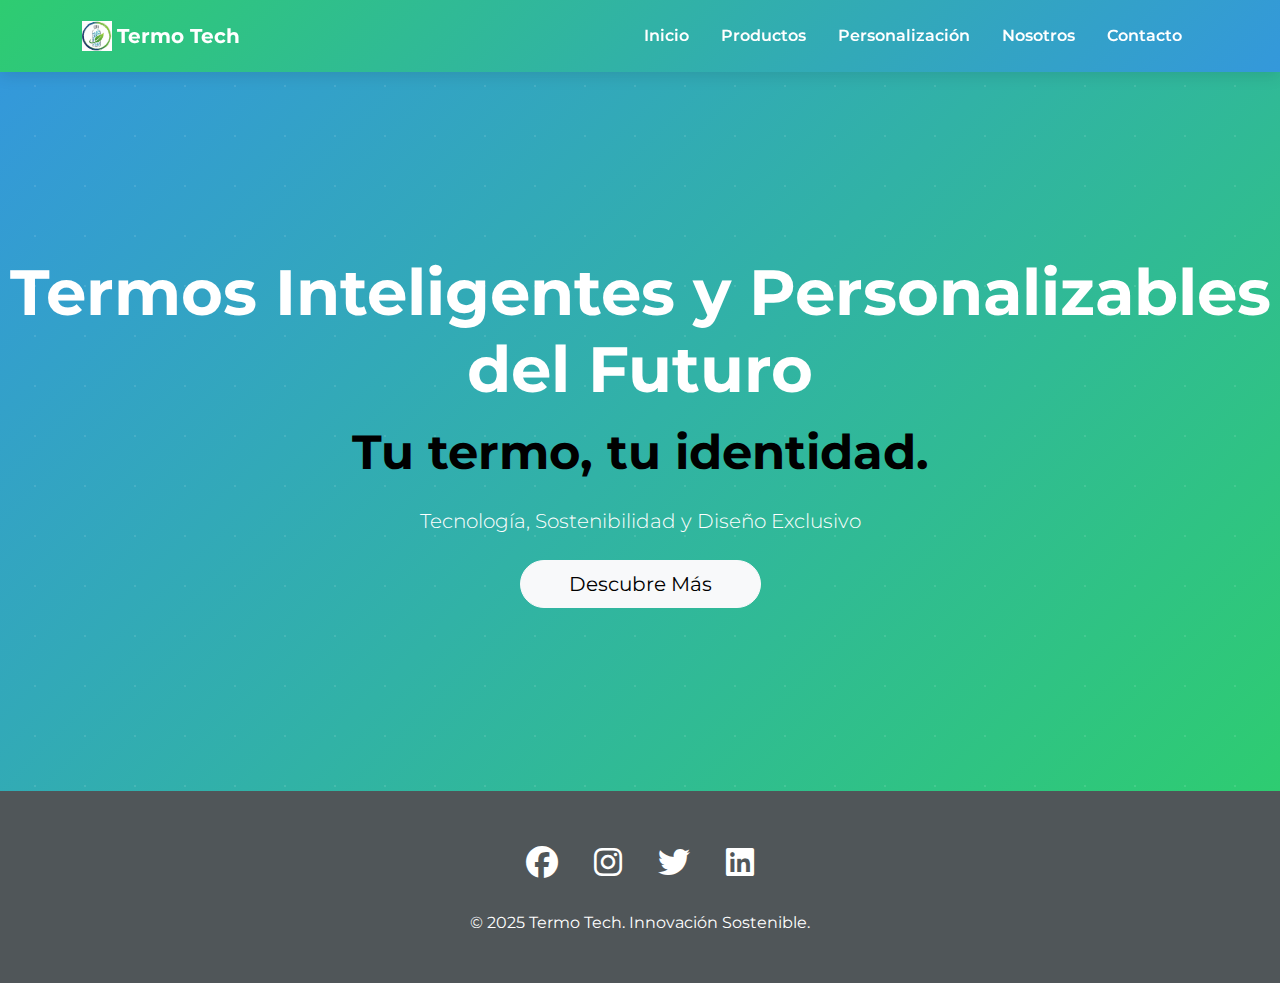
<file: index.html>
<!DOCTYPE html>
<html lang="es">
<head>
    <meta charset="UTF-8">
    <meta name="viewport" content="width=device-width, initial-scale=1.0">
    <title>Smart Thermos - Inicio</title>
    <link href="https://cdn.jsdelivr.net/npm/bootstrap@5.3.0/dist/css/bootstrap.min.css" rel="stylesheet">
    <link rel="stylesheet" href="https://cdnjs.cloudflare.com/ajax/libs/font-awesome/6.4.0/css/all.min.css">
    <link href="https://fonts.googleapis.com/css2?family=Montserrat:wght@400;700&display=swap" rel="stylesheet">
    <link rel="stylesheet" href="styles.css">
</head>
<body>
    <nav class="navbar navbar-expand-lg navbar-dark sticky-top">
        <div class="container">
            <a class="navbar-brand" href="index.html">
                <img src="logo2.png" alt="Logo Termo Tech" class="navbar-logo"> 
                Termo Tech
            </a>
            <button class="navbar-toggler" type="button" data-bs-toggle="collapse" data-bs-target="#navbarNav">
                <span class="navbar-toggler-icon"></span>
            </button>
            <div class="collapse navbar-collapse" id="navbarNav">
                <ul class="navbar-nav ms-auto">
                    <li class="nav-item"><a class="nav-link" href="index.html">Inicio</a></li>
                    <li class="nav-item"><a class="nav-link" href="productos.html">Productos</a></li>
                    <li class="nav-item"><a class="nav-link" href="personalizacion.html">Personalización</a></li>
                    <li class="nav-item"><a class="nav-link" href="nosotros.html">Nosotros</a></li>
                    <li class="nav-item"><a class="nav-link" href="contacto.html">Contacto</a></li>
                </ul>
            </div>
        </div>
    </nav>

    <section class="hero-section">
        <div class="hero-content">
            <h1 class="display-3 fw-bold mb-3">Termos Inteligentes y Personalizables del Futuro</h1>
            <h2 class="display-5 fw-bold mb-4">
                <span class="highlight-text">Tu termo, tu identidad.</span>
            </h2>
            <p class="lead mb-4">Tecnología, Sostenibilidad y Diseño Exclusivo</p>
            <a href="productos.html" class="btn btn-light btn-lg rounded-pill px-5">Descubre Más</a>
        </div>
    </section>

    <footer>
        <div class="container">
            <div class="social-icons mb-4">
                <a href="#"><i class="fab fa-facebook"></i></a>
                <a href="#"><i class="fab fa-instagram"></i></a>
                <a href="#"><i class="fab fa-twitter"></i></a>
                <a href="#"><i class="fab fa-linkedin"></i></a>
            </div>
            <p class="mb-0">&copy; 2025 Termo Tech. Innovación Sostenible.</p>
        </div>
    </footer>

    <script src="https://cdn.jsdelivr.net/npm/bootstrap@5.3.0/dist/js/bootstrap.bundle.min.js"></script>
    <script src="main.js"></script>
</body>
</html>
</file>
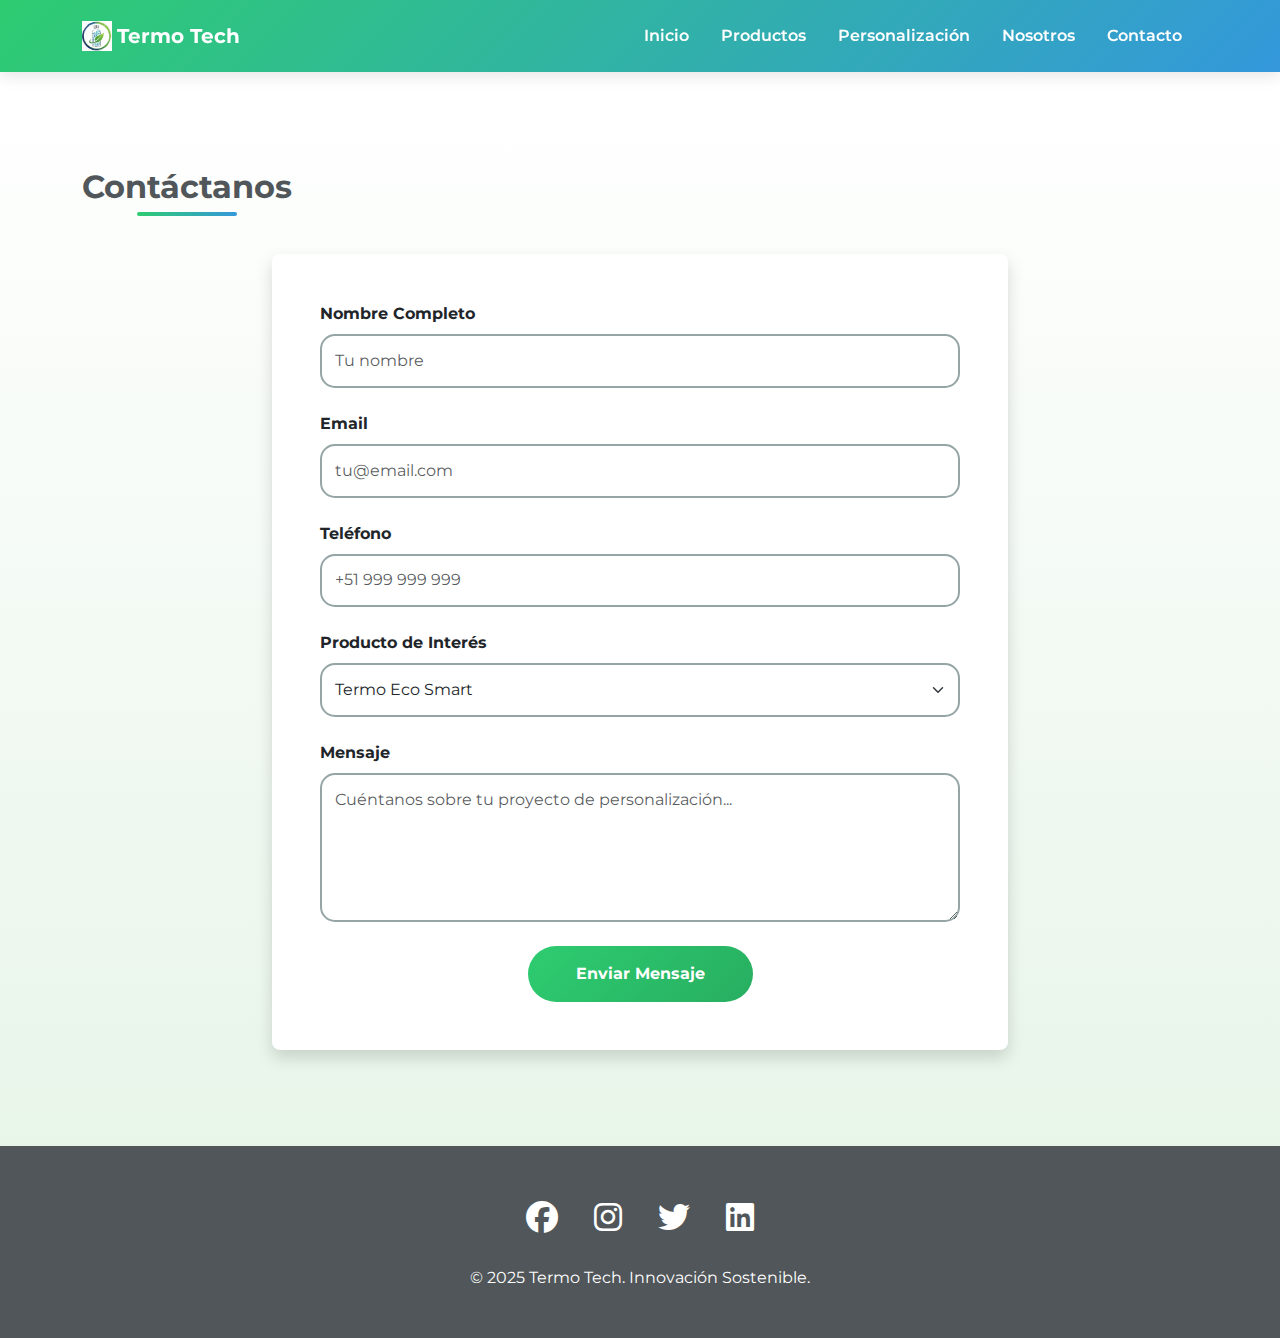
<file: contacto.html>
<!DOCTYPE html>
<html lang="es">
<head>
    <meta charset="UTF-8">
    <meta name="viewport" content="width=device-width, initial-scale=1.0">
    <title>Smart Thermos - Contacto</title>
    <link href="https://cdn.jsdelivr.net/npm/bootstrap@5.3.0/dist/css/bootstrap.min.css" rel="stylesheet">
    <link rel="stylesheet" href="https://cdnjs.cloudflare.com/ajax/libs/font-awesome/6.4.0/css/all.min.css">
    <link href="https://fonts.googleapis.com/css2?family=Montserrat:wght@400;700&display=swap" rel="stylesheet">
    <link rel="stylesheet" href="styles.css">
</head>
<body>
   <nav class="navbar navbar-expand-lg navbar-dark sticky-top">
        <div class="container">
            <a class="navbar-brand" href="index.html">
                <img src="logo2.png" alt="Logo Termo Tech" class="navbar-logo"> 
                Termo Tech
            </a>
            <button class="navbar-toggler" type="button" data-bs-toggle="collapse" data-bs-target="#navbarNav">
                <span class="navbar-toggler-icon"></span>
            </button>
            <div class="collapse navbar-collapse" id="navbarNav">
                <ul class="navbar-nav ms-auto">
                    <li class="nav-item"><a class="nav-link" href="index.html">Inicio</a></li>
                    <li class="nav-item"><a class="nav-link" href="productos.html">Productos</a></li>
                    <li class="nav-item"><a class="nav-link" href="personalizacion.html">Personalización</a></li>
                    <li class="nav-item"><a class="nav-link" href="nosotros.html">Nosotros</a></li>
                    <li class="nav-item"><a class="nav-link" href="contacto.html">Contacto</a></li>
                </ul>
            </div>
        </div>
    </nav>

    <section id="formulario" class="fade-in">
        <div class="container">
            <h2 class="text-center section-title">Contáctanos</h2>
            <div class="row justify-content-center">
                <div class="col-md-8">
                    <form id="contactForm" class="bg-white p-5 rounded-3 shadow">
                        <div class="mb-4">
                            <label class="form-label fw-bold">Nombre Completo</label>
                            <input type="text" class="form-control" placeholder="Tu nombre" required>
                        </div>
                        <div class="mb-4">
                            <label class="form-label fw-bold">Email</label>
                            <input type="email" class="form-control" placeholder="tu@email.com" required>
                        </div>
                        <div class="mb-4">
                            <label class="form-label fw-bold">Teléfono</label>
                            <input type="tel" class="form-control" placeholder="+51 999 999 999">
                        </div>
                        <div class="mb-4">
                            <label class="form-label fw-bold">Producto de Interés</label>
                            <select class="form-select">
                                <option>Termo Eco Smart</option>
                                <option>Termo Tech Pro</option>
                                <option>Termo Custom Elite</option>
                            </select>
                        </div>
                        <div class="mb-4">
                            <label class="form-label fw-bold">Mensaje</label>
                            <textarea class="form-control" rows="5" placeholder="Cuéntanos sobre tu proyecto de personalización..."></textarea>
                        </div>
                        <div class="text-center">
                            <button type="submit" class="btn-submit">
                                <span style="position: relative; z-index: 2;">Enviar Mensaje</span>
                            </button>
                        </div>
                    </form>
                </div>
            </div>
        </div>
    </section>

    <footer>
        <div class="container">
            <div class="social-icons mb-4">
                <a href="#"><i class="fab fa-facebook"></i></a>
                <a href="#"><i class="fab fa-instagram"></i></a>
                <a href="#"><i class="fab fa-twitter"></i></a>
                <a href="#"><i class="fab fa-linkedin"></i></a>
            </div>
            <p class="mb-0">&copy; 2025 Termo Tech. Innovación Sostenible.</p>
        </div>
    </footer>

    <script src="https://cdn.jsdelivr.net/npm/bootstrap@5.3.0/dist/js/bootstrap.bundle.min.js"></script>
    <script src="main.js"></script>
</body>
</html>
</file>
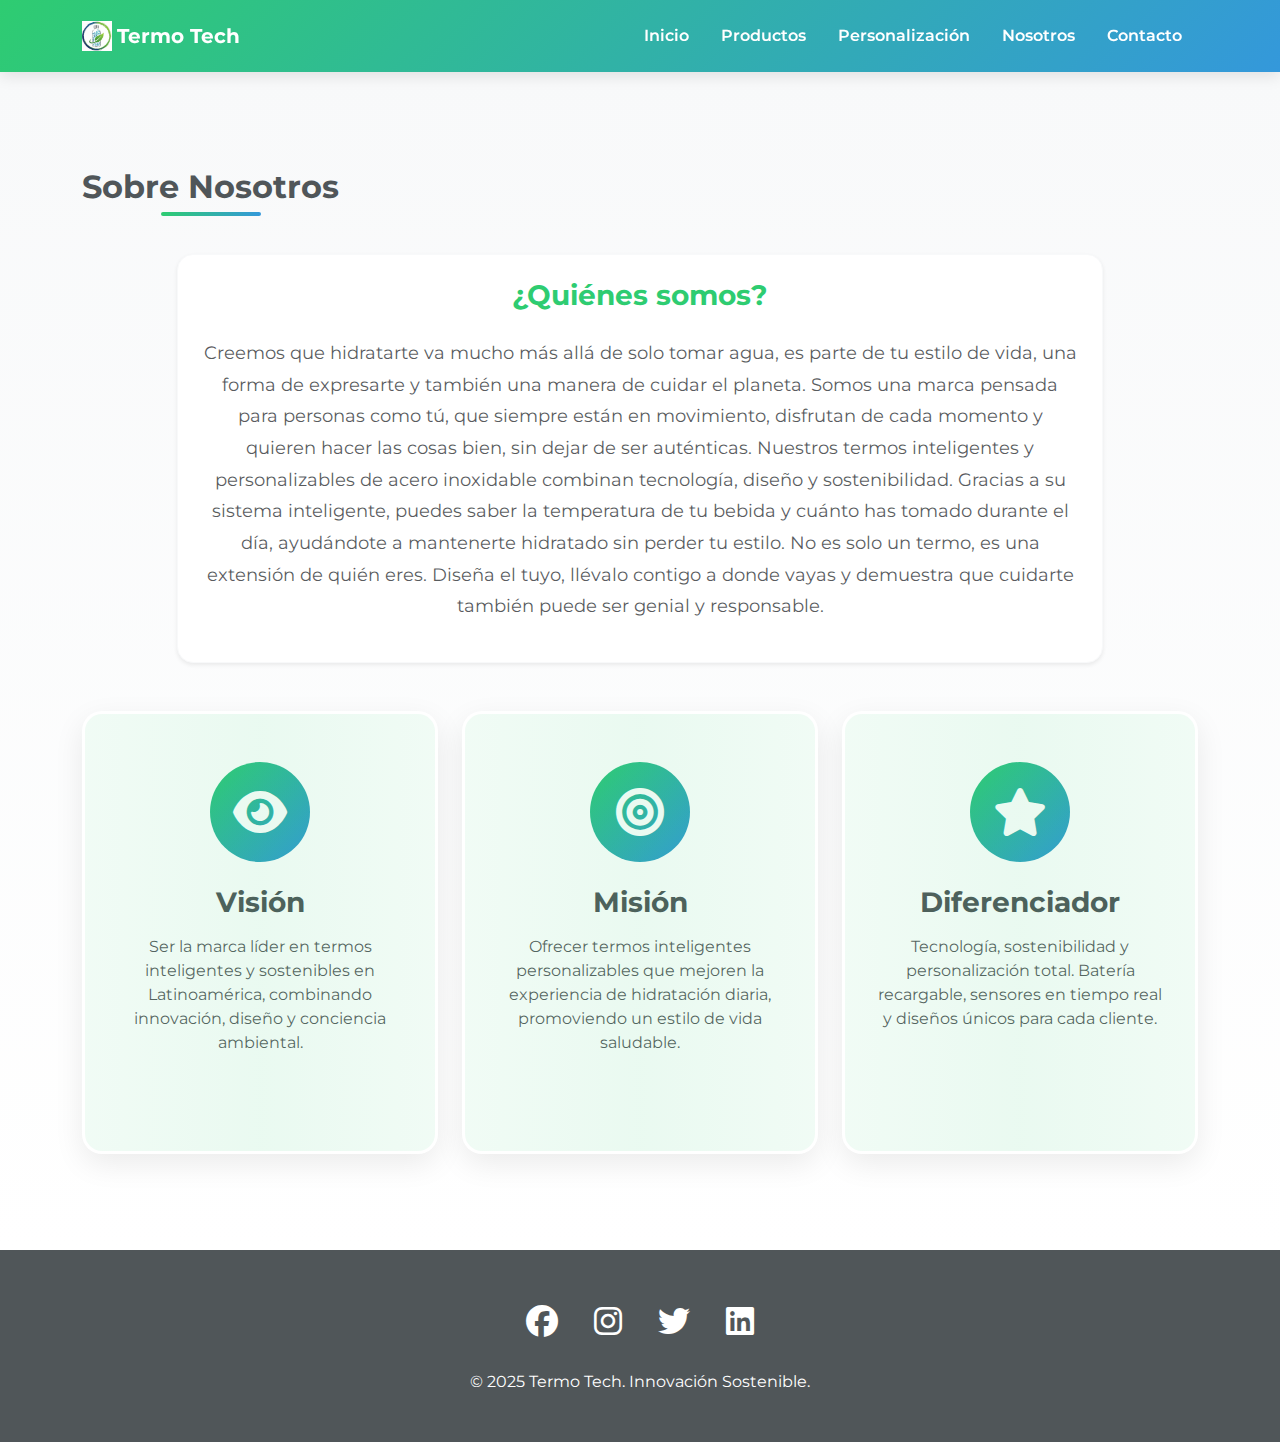
<file: nosotros.html>
<!DOCTYPE html>
<html lang="es">
<head>
    <meta charset="UTF-8">
    <meta name="viewport" content="width=device-width, initial-scale=1.0">
    <title>Smart Thermos - Nosotros</title>
    <link href="https://cdn.jsdelivr.net/npm/bootstrap@5.3.0/dist/css/bootstrap.min.css" rel="stylesheet">
    <link rel="stylesheet" href="https://cdnjs.cloudflare.com/ajax/libs/font-awesome/6.4.0/css/all.min.css">
    <link href="https://fonts.googleapis.com/css2?family=Montserrat:wght@400;700&display=swap" rel="stylesheet">
    <link rel="stylesheet" href="styles.css">
</head>
<body>
   <nav class="navbar navbar-expand-lg navbar-dark sticky-top">
        <div class="container">
            <a class="navbar-brand" href="index.html">
                <img src="logo2.png" alt="Logo Termo Tech" class="navbar-logo"> 
                Termo Tech
            </a>
            <button class="navbar-toggler" type="button" data-bs-toggle="collapse" data-bs-target="#navbarNav">
                <span class="navbar-toggler-icon"></span>
            </button>
            <div class="collapse navbar-collapse" id="navbarNav">
                <ul class="navbar-nav ms-auto">
                    <li class="nav-item"><a class="nav-link" href="index.html">Inicio</a></li>
                    <li class="nav-item"><a class="nav-link" href="productos.html">Productos</a></li>
                    <li class="nav-item"><a class="nav-link" href="personalizacion.html">Personalización</a></li>
                    <li class="nav-item"><a class="nav-link" href="nosotros.html">Nosotros</a></li>
                    <li class="nav-item"><a class="nav-link" href="contacto.html">Contacto</a></li>
                </ul>
            </div>
        </div>
    </nav>

    <section id="nosotros" class="fade-in">
        <div class="container">
            <h2 class="text-center section-title">Sobre Nosotros</h2>

            <div class="row justify-content-center mb-5">
                <div class="col-lg-10">
                    <div class="text-center p-4 bg-white rounded-4 shadow-sm border border-light">
                        <h3 class="fw-bold mb-4" style="color: var(--verde-principal)">¿Quiénes somos?</h3>
                        <p class="text-muted" style="font-size: 1.1rem; line-height: 1.8;">
                            Creemos que hidratarte va mucho más allá de solo tomar agua, es parte de tu estilo de vida, una forma de expresarte y también una manera de cuidar el planeta. Somos una marca pensada para personas como tú, que siempre están en movimiento, disfrutan de cada momento y quieren hacer las cosas bien, sin dejar de ser auténticas. Nuestros termos inteligentes y personalizables de acero inoxidable combinan tecnología, diseño y sostenibilidad. Gracias a su sistema inteligente, puedes saber la temperatura de tu bebida y cuánto has tomado durante el día, ayudándote a mantenerte hidratado sin perder tu estilo. No es solo un termo, es una extensión de quién eres. Diseña el tuyo, llévalo contigo a donde vayas y demuestra que cuidarte también puede ser genial y responsable.
                        </p>
                    </div>
                </div>
            </div>
            <div class="row">
                <div class="col-md-4">
                    <div class="feature-box text-center h-100"> <div class="feature-icon">
                            <i class="fas fa-eye"></i>
                        </div>
                        <h3 class="fw-bold mb-3" style="color: var(--gris-tech)">Visión</h3>
                        <p class="text-muted">Ser la marca líder en termos inteligentes y sostenibles en Latinoamérica, combinando innovación, diseño y conciencia ambiental.</p>
                    </div>
                </div>
                <div class="col-md-4">
                    <div class="feature-box text-center h-100">
                        <div class="feature-icon">
                            <i class="fas fa-bullseye"></i>
                        </div>
                        <h3 class="fw-bold mb-3" style="color: var(--gris-tech)">Misión</h3>
                        <p class="text-muted">Ofrecer termos inteligentes personalizables que mejoren la experiencia de hidratación diaria, promoviendo un estilo de vida saludable.</p>
                    </div>
                </div>
                <div class="col-md-4">
                    <div class="feature-box text-center h-100">
                        <div class="feature-icon">
                            <i class="fas fa-star"></i>
                        </div>
                        <h3 class="fw-bold mb-3" style="color: var(--gris-tech)">Diferenciador</h3>
                        <p class="text-muted">Tecnología, sostenibilidad y personalización total. Batería recargable, sensores en tiempo real y diseños únicos para cada cliente.</p>
                    </div>
                </div>
            </div>
        </div>
    </section>

    <footer>
        <div class="container">
            <div class="social-icons mb-4">
                <a href="#"><i class="fab fa-facebook"></i></a>
                <a href="#"><i class="fab fa-instagram"></i></a>
                <a href="#"><i class="fab fa-twitter"></i></a>
                <a href="#"><i class="fab fa-linkedin"></i></a>
            </div>
            <p class="mb-0">&copy; 2025 Termo Tech. Innovación Sostenible.</p>
        </div>
    </footer>

    <script src="https://cdn.jsdelivr.net/npm/bootstrap@5.3.0/dist/js/bootstrap.bundle.min.js"></script>
    <script src="main.js"></script>
</body>
</html>
</file>
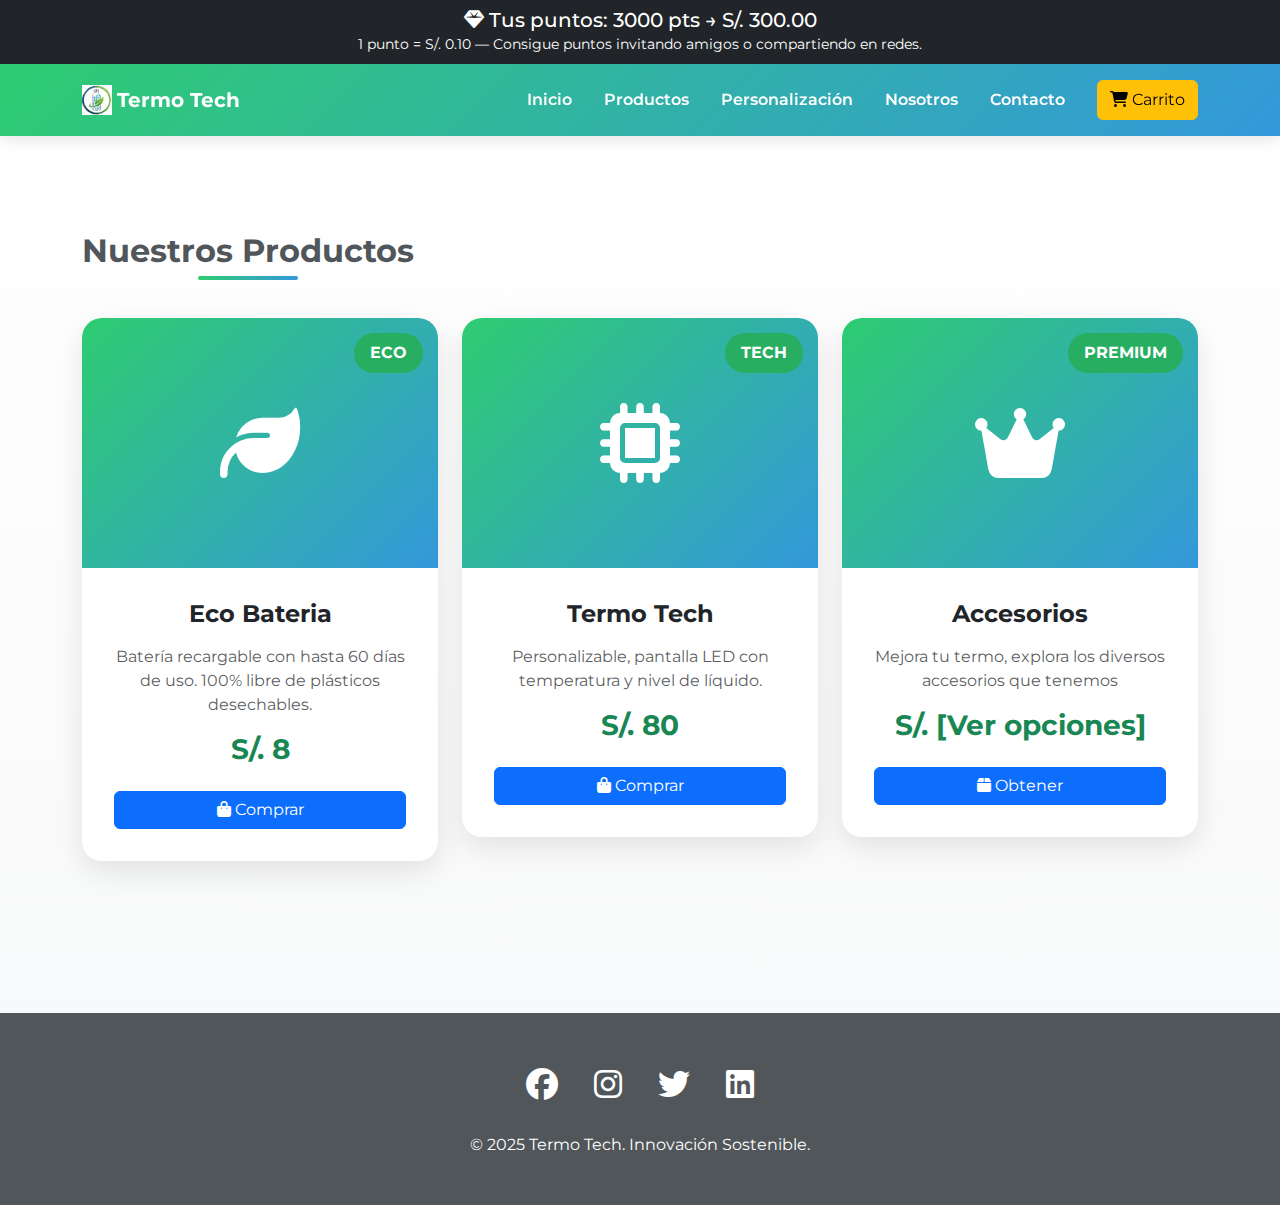
<file: productos.html>
<!DOCTYPE html>
<html lang="es">

<head>
    <meta charset="UTF-8">
    <meta name="viewport" content="width=device-width, initial-scale=1.0">
    <title>Smart Thermos - Productos</title>
    <link href="https://cdn.jsdelivr.net/npm/bootstrap@5.3.0/dist/css/bootstrap.min.css" rel="stylesheet">
    <link rel="stylesheet" href="https://cdnjs.cloudflare.com/ajax/libs/font-awesome/6.4.0/css/all.min.css">
    <link href="https://fonts.googleapis.com/css2?family=Montserrat:wght@400;700&display=swap" rel="stylesheet">
    <link rel="stylesheet" href="styles.css">
</head>

<body>

    <!-- PUNTOS DEL USUARIO -->
    <div class="bg-dark text-white text-center py-2">
        <h5 class="mb-0">
            <i class="fas fa-gem"></i> Tus puntos:
            <span id="puntosUsuario">200</span> pts →
            <span id="equivalenciaSoles">S/. 20</span>
        </h5>
        <small>1 punto = S/. 0.10 — Consigue puntos invitando amigos o compartiendo en redes.</small>
    </div>

    <nav class="navbar navbar-expand-lg navbar-dark sticky-top">
        <div class="container">
            <a class="navbar-brand" href="index.html">
                <img src="logo2.png" alt="Logo Termo Tech" class="navbar-logo">
                Termo Tech
            </a>
            <button class="navbar-toggler" type="button" data-bs-toggle="collapse" data-bs-target="#navbarNav">
                <span class="navbar-toggler-icon"></span>
            </button>
            <div class="collapse navbar-collapse" id="navbarNav">
                <ul class="navbar-nav ms-auto">
                    <li class="nav-item"><a class="nav-link" href="index.html">Inicio</a></li>
                    <li class="nav-item"><a class="nav-link" href="productos.html">Productos</a></li>
                    <li class="nav-item"><a class="nav-link" href="personalizacion.html">Personalización</a></li>
                    <li class="nav-item"><a class="nav-link" href="nosotros.html">Nosotros</a></li>
                    <li class="nav-item"><a class="nav-link" href="contacto.html">Contacto</a></li>

                    <button class="btn btn-warning ms-3" data-bs-toggle="modal" data-bs-target="#carritoModal">
                        <i class="fas fa-shopping-cart"></i> Carrito
                    </button>
                </ul>
            </div>
        </div>
    </nav>


    <section id="productos" class="fade-in">
        <div class="container">
            <h2 class="text-center section-title">Nuestros Productos</h2>
            <div class="row">

                <!-- ECO BATERIA -->
                <div class="col-md-4 mb-4">
                    <div class="card product-card">
                        <div class="product-img-wrapper">
                            <span class="product-badge">ECO</span>
                            <i class="fas fa-leaf"></i>
                        </div>
                        <div class="card-body text-center">
                            <h4 class="fw-bold mb-3">Eco Bateria</h4>
                            <p class="text-muted">Batería recargable con hasta 60 días de uso. 100% libre de plásticos desechables.</p>
                            <h3 class="text-success fw-bold">S/. 8</h3>

                            <div class="d-grid gap-2 mt-4">
                                <button class="btn btn-primary comprarProducto" data-precio="8">
                                    <i class="fas fa-shopping-bag"></i> Comprar
                                </button>
                            </div>
                        </div>
                    </div>
                </div>

                <!-- TERMO -->
                <div class="col-md-4 mb-4">
                    <div class="card product-card">
                        <div class="product-img-wrapper">
                            <span class="product-badge">TECH</span>
                            <i class="fas fa-microchip"></i>
                        </div>
                        <div class="card-body text-center">
                            <h4 class="fw-bold mb-3">Termo Tech</h4>
                            <p class="text-muted">Personalizable, pantalla LED con temperatura y nivel de líquido.</p>
                            <h3 class="text-success fw-bold">S/. 80</h3>

                            <div class="d-grid gap-2 mt-4">
                                <button class="btn btn-primary comprarProducto" data-precio="80">
                                    <i class="fas fa-shopping-bag"></i> Comprar
                                </button>
                            </div>
                        </div>
                    </div>
                </div>

                <!-- ACCESORIOS -->
                <div class="col-md-4 mb-4">
                    <div class="card product-card">
                        <div class="product-img-wrapper">
                            <span class="product-badge">PREMIUM</span>
                            <i class="fas fa-crown"></i>
                        </div>
                        <div class="card-body text-center">
                            <h4 class="fw-bold mb-3">Accesorios</h4>
                            <p class="text-muted">Mejora tu termo, explora los diversos accesorios que tenemos</p>
                            <h3 class="text-success fw-bold">S/. [Ver opciones]</h3>

                            <div class="d-grid gap-2 mt-4">
                                <button class="btn btn-primary" data-bs-toggle="modal" data-bs-target="#accesoriosModal">
                                    <i class="fas fa-box"></i> Obtener
                                </button>
                            </div>
                        </div>
                    </div>
                </div>

            </div>
        </div>
    </section>

    <!-- MODAL ACCESORIOS -->
    <div class="modal fade" id="accesoriosModal" tabindex="-1" aria-labelledby="accesoriosModalLabel" aria-hidden="true">
        <div class="modal-dialog modal-lg modal-dialog-centered modal-dialog-scrollable">
            <div class="modal-content">
                <div class="modal-header bg-dark text-white">
                    <h5 class="modal-title"><i class="fas fa-crown"></i> Accesorios Premium</h5>
                    <button type="button" class="btn-close btn-close-white" data-bs-dismiss="modal"></button>
                </div>

                <div class="modal-body p-4">
                    <p class="lead text-center mb-4">Personaliza y mejora la funcionalidad de tu Termo Tech.</p>

                    <div class="row row-cols-1 row-cols-md-2 g-4">

                        <div class="col">
                            <div class="card h-100 border-primary">
                                <div class="card-body text-center">
                                    <i class="fas fa-dumbbell fa-3x text-primary mb-3"></i>
                                    <h5 class="card-title fw-bold">Tapa Deportiva (Sport Cap)</h5>
                                    <p class="text-muted">Tapa de boca ancha con asa de transporte.</p>
                                    <h4 class="text-primary fw-bold">S/. 15</h4>

                                    <button class="btn btn-primary w-100 mt-2 añadirAccesorio"
                                        data-nombre="Tapa Deportiva"
                                        data-precio="15">
                                        <i class="fas fa-cart-plus"></i> Añadir
                                    </button>
                                </div>
                            </div>
                        </div>

                        <div class="col">
                            <div class="card h-100 border-info">
                                <div class="card-body text-center">
                                    <i class="fas fa-shield-alt fa-3x text-info mb-3"></i>
                                    <h5 class="card-title fw-bold">Funda Protectora de Silicona</h5>
                                    <p class="text-muted">Máxima protección contra golpes.</p>
                                    <h4 class="text-info fw-bold">S/. 25</h4>

                                    <button class="btn btn-info text-white w-100 mt-2 añadirAccesorio"
                                        data-nombre="Funda Protectora"
                                        data-precio="25">
                                        <i class="fas fa-cart-plus"></i> Añadir
                                    </button>
                                </div>
                            </div>
                        </div>

                        <div class="col">
                            <div class="card h-100 border-success">
                                <div class="card-body text-center">
                                    <i class="fas fa-battery-full fa-3x text-success mb-3"></i>
                                    <h5 class="card-title fw-bold">Base de Carga Rápida</h5>
                                    <p class="text-muted">Carga la Eco Batería sin cables.</p>
                                    <h4 class="text-success fw-bold">S/. 35</h4>

                                    <button class="btn btn-success w-100 mt-2 añadirAccesorio"
                                        data-nombre="Base de Carga Rápida"
                                        data-precio="35">
                                        <i class="fas fa-cart-plus"></i> Añadir
                                    </button>
                                </div>
                            </div>
                        </div>

                        <div class="col">
                            <div class="card h-100 border-warning">
                                <div class="card-body text-center">
                                    <i class="fas fa-filter fa-3x text-warning mb-3"></i>
                                    <h5 class="card-title fw-bold">Filtro de Infusión</h5>
                                    <p class="text-muted">Perfecto para tés e infusiones.</p>
                                    <h4 class="text-warning fw-bold">S/. 12</h4>

                                    <button class="btn btn-warning text-dark w-100 mt-2 añadirAccesorio"
                                        data-nombre="Filtro de Infusión"
                                        data-precio="12">
                                        <i class="fas fa-cart-plus"></i> Añadir
                                    </button>
                                </div>
                            </div>
                        </div>

                    </div>
                </div>

                <div class="modal-footer">
                    <button class="btn btn-secondary" data-bs-dismiss="modal">Seguir Explorando</button>
                    <button class="btn btn-success"><i class="fas fa-credit-card"></i> Finalizar Compra</button>
                </div>
            </div>
        </div>
    </div>

    <!-- MODAL CARRITO -->
    <div class="modal fade" id="carritoModal" tabindex="-1">
        <div class="modal-dialog modal-lg modal-dialog-centered">
            <div class="modal-content">

                <div class="modal-header bg-primary text-white">
                    <h5 class="modal-title"><i class="fas fa-shopping-cart"></i> Carrito de Compras</h5>
                    <button class="btn-close btn-close-white" data-bs-dismiss="modal"></button>
                </div>

                <div class="modal-body">
                    <ul id="listaCarrito" class="list-group mb-3"></ul>

                    <h4 class="text-end">
                        Total: <span id="totalCarrito" class="fw-bold text-success">S/. 0.00</span>
                    </h4>
                </div>

                <div class="modal-footer d-flex justify-content-between">
                    <button class="btn btn-danger" id="vaciarCarrito">
                        <i class="fas fa-trash"></i> Vaciar carrito
                    </button>

                    <button class="btn btn-success" id="btnPagar" data-bs-toggle="modal" data-bs-target="#pagoModal">
                        <i class="fas fa-credit-card"></i> Proceder al pago
                    </button>
                </div>

            </div>
        </div>
    </div>

    <!-- MODAL PAGO -->
    <div class="modal fade" id="pagoModal" tabindex="-1">
        <div class="modal-dialog modal-md modal-dialog-centered">
            <div class="modal-content">

                <div class="modal-header bg-success text-white">
                    <h5 class="modal-title"><i class="fas fa-wallet"></i> Métodos de Pago</h5>
                    <button class="btn-close btn-close-white" data-bs-dismiss="modal"></button>
                </div>

                <div class="modal-body">

                    <p class="mb-3">Total a pagar: <b id="pagoTotalTexto"></b></p>

                    <label class="fw-bold">¿Cómo deseas pagar?</label>

                    <select id="tipoPago" class="form-select mb-3">
                        <option value="efectivo">Solo Efectivo</option>
                        <option value="puntos">Solo Puntos</option>
                        <option value="mixto">Mixto (Efectivo + Puntos)</option>
                    </select>

                    <div id="pagoMixtoContainer" class="d-none">
                        <label class="fw-bold">Puntos a usar:</label>
                        <input type="number" class="form-control" id="puntosUsar" min="0">

                        <small class="text-muted">1 punto = S/. 0.10 — Disponibles: <span id="puntosDisponiblesPago"></span></small>
                    </div>

                </div>

                <div class="modal-footer">
                    <button class="btn btn-primary w-100" id="confirmarPago">
                        <i class="fas fa-check-circle"></i> Confirmar Pago
                    </button>
                </div>

            </div>
        </div>
    </div>

    <footer>
        <div class="container">
            <div class="social-icons mb-4">
                <a href="#"><i class="fab fa-facebook"></i></a>
                <a href="#"><i class="fab fa-instagram"></i></a>
                <a href="#"><i class="fab fa-twitter"></i></a>
                <a href="#"><i class="fab fa-linkedin"></i></a>
            </div>
            <p class="mb-0">&copy; 2025 Termo Tech. Innovación Sostenible.</p>
        </div>
    </footer>

    <script src="https://cdn.jsdelivr.net/npm/bootstrap@5.3.0/dist/js/bootstrap.bundle.min.js"></script>
    <script src="main.js"></script>

</body>
</html>
</file>
<file: styles.css>
:root {
    --verde-principal: #2ecc71;
    --verde-oscuro: #27ae60;
    --gris-tech: #505659;
    --gris-claro: #95a5a6;
    --azul-agua: #3498db;
    --blanco: #ffffff;
    --morado-claro: #9b59b6; /* Se mantiene la variable, pero se usa 'white' a continuación */
}

* {
    margin: 0;
    padding: 0;
    box-sizing: border-box;
}

body {
    font-family: 'Montserrat', sans-serif;
    overflow-x: hidden;
    background-color: var(--blanco);
}

/* NAVBAR */
/* Ejemplo para styles.css */
.navbar-logo {
    height: 30px; /* Ajusta este valor según el tamaño deseado */
    width: auto;
    margin-right: 5px;
    vertical-align: middle;
}

/* Y quizás ajustar el tamaño del texto del título si es necesario */
.navbar-brand {
    font-weight: bold;
    display: flex;
    align-items: center;
}

/* Y si el fondo del hero es oscuro, ajusta el color de la nueva frase */
.hero-content h2 {
    color: #000000 !important; /* Color verde de ejemplo */
}

.navbar {
    background: linear-gradient(135deg, var(--verde-principal), var(--azul-agua));
    padding: 1rem 0;
    box-shadow: 0 4px 15px rgba(0,0,0,0.1);
    transition: all 0.3s ease;
}

.navbar.scrolled {
    padding: 0.5rem 0;
    box-shadow: 0 6px 20px rgba(0,0,0,0.2);
}


@keyframes pulse {
    0%, 100% { transform: scale(1); }
    50% { transform: scale(1.05); }
}

.nav-link {
    color: var(--blanco) !important;
    font-weight: 600;
    margin: 0 0.5rem;
    position: relative;
    transition: all 0.3s ease;
}

.nav-link::after {
    content: '';
    position: absolute;
    bottom: -5px;
    left: 50%;
    width: 0;
    height: 3px;
    background: var(--blanco);
    transition: all 0.3s ease;
    transform: translateX(-50%);
}

.nav-link:hover::after, .nav-link.active::after {
    width: 80%;
}

.nav-link:hover {
    transform: translateY(-2px);
}

/* SECCIONES GENERALES */
section {
    padding: 6rem 0; /* Aumentado un poco para compensar el header fijo */
}

/* SECCIÓN HERO (Solo Home) */
.hero-section {
    background: linear-gradient(135deg, var(--azul-agua), var(--verde-principal));
    min-height: 80vh; /* Ocupa más pantalla */
    display: flex;
    align-items: center;
    justify-content: center;
    color: var(--blanco);
    text-align: center;
    position: relative;
    overflow: hidden;
    margin-top: -1px; /* Corrige linea blanca a veces visible */
}

.hero-section::before {
    content: '';
    position: absolute;
    width: 200%;
    height: 200%;
    background: radial-gradient(circle, rgba(255,255,255,0.1) 1px, transparent 1px);
    background-size: 50px 50px;
    animation: moveBackground 20s linear infinite;
}

@keyframes moveBackground {
    0% { transform: translate(0, 0); }
    100% { transform: translate(50px, 50px); }
}

.hero-content {
    position: relative;
    z-index: 2;
    animation: fadeInUp 1s ease;
}

@keyframes fadeInUp {
    from {
        opacity: 0;
        transform: translateY(30px);
    }
    to {
        opacity: 1;
        transform: translateY(0);
    }
}

/* PRODUCTOS */
#productos {
    background: linear-gradient(to bottom, var(--blanco), #f8f9fa);
}

.product-card {
    border: none;
    border-radius: 20px;
    overflow: hidden;
    box-shadow: 0 10px 30px rgba(0,0,0,0.1);
    transition: all 0.4s ease;
    margin-bottom: 2rem;
    background: var(--blanco);
}

.product-card:hover {
    transform: translateY(-15px);
    box-shadow: 0 20px 40px rgba(46, 204, 113, 0.3);
}

.product-img-wrapper {
    height: 250px;
    background: linear-gradient(135deg, var(--verde-principal), var(--azul-agua));
    display: flex;
    align-items: center;
    justify-content: center;
    position: relative;
    overflow: hidden;
}

.product-img-wrapper i {
    font-size: 5rem;
    color: var(--blanco);
    animation: float 3s ease-in-out infinite;
}

@keyframes float {
    0%, 100% { transform: translateY(0); }
    50% { transform: translateY(-20px); }
}

.product-card .card-body {
    padding: 2rem;
}

.product-badge {
    position: absolute;
    top: 15px;
    right: 15px;
    background: var(--verde-oscuro);
    color: var(--blanco);
    padding: 0.5rem 1rem;
    border-radius: 20px;
    font-weight: 700;
    animation: bounceIn 1s ease;
}

@keyframes bounceIn {
    0% { transform: scale(0); }
    50% { transform: scale(1.2); }
    100% { transform: scale(1); }
}

/* NOSOTROS */
#nosotros {
    background: linear-gradient(to bottom, #f8f9fa, var(--blanco));
}

.feature-box {
    padding: 3rem 2rem;
    background: var(--blanco);
    border-radius: 20px;
    box-shadow: 0 10px 30px rgba(0,0,0,0.08);
    transition: all 0.4s ease;
    margin-bottom: 2rem;
    border: 3px solid transparent;
    position: relative;
    overflow: hidden;
}

.feature-box::before {
    content: '';
    position: absolute;
    top: -50%;
    left: -50%;
    width: 200%;
    height: 200%;
    background: linear-gradient(45deg, transparent, rgba(46, 204, 113, 0.1), transparent);
    transform: rotate(45deg);
    transition: all 0.6s ease;
}

.feature-box:hover::before {
    left: 100%;
}

.feature-box:hover {
    transform: translateY(-10px);
    border-color: var(--verde-principal);
    box-shadow: 0 15px 40px rgba(46, 204, 113, 0.2);
}

.feature-icon {
    width: 100px;
    height: 100px;
    margin: 0 auto 1.5rem;
    background: linear-gradient(135deg, var(--verde-principal), var(--azul-agua));
    border-radius: 50%;
    display: flex;
    align-items: center;
    justify-content: center;
    animation: rotate360 10s linear infinite;
}

@keyframes rotate360 {
    from { transform: rotate(0deg); }
    to { transform: rotate(360deg); }
}

.feature-icon i {
    font-size: 3rem;
    color: var(--blanco);
    animation: pulse 2s ease-in-out infinite;
}

/* PERSONALIZACIÓN */
#personalizacion {
    background: linear-gradient(135deg, var(--gris-tech), var(--gris-claro));
    color: var(--blanco);
    min-height: 80vh; /* Ajuste para que se vea bien en página sola */
}

.customization-card {
    background: rgba(255,255,255,0.1);
    backdrop-filter: blur(10px);
    border-radius: 20px;
    padding: 2rem;
    margin-bottom: 2rem;
    border: 2px solid rgba(255,255,255,0.2);
    transition: all 0.3s ease;
}

.customization-card:hover {
    background: rgba(255,255,255,0.2);
    transform: scale(1.05);
}

/* FORMULARIO */
#formulario {
    background: linear-gradient(to bottom, var(--blanco), #e8f5e9);
}

.form-control, .form-select {
    border-radius: 15px;
    border: 2px solid var(--gris-claro);
    padding: 0.8rem;
    transition: all 0.3s ease;
}

.form-control:focus, .form-select:focus {
    border-color: var(--verde-principal);
    box-shadow: 0 0 0 0.2rem rgba(46, 204, 113, 0.25);
}

.btn-submit {
    background: linear-gradient(135deg, var(--verde-principal), var(--verde-oscuro));
    color: var(--blanco);
    border: none;
    padding: 1rem 3rem;
    border-radius: 50px;
    font-weight: 700;
    transition: all 0.3s ease;
    position: relative;
    overflow: hidden;
}

.btn-submit::before {
    content: '';
    position: absolute;
    top: 50%;
    left: 50%;
    width: 0;
    height: 0;
    border-radius: 50%;
    background: rgba(255,255,255,0.3);
    transform: translate(-50%, -50%);
    transition: width 0.6s, height 0.6s;
}

.btn-submit:hover::before {
    width: 300px;
    height: 300px;
}

.btn-submit:hover {
    transform: scale(1.05);
    box-shadow: 0 10px 30px rgba(46, 204, 113, 0.4);
}

/* FOOTER */
footer {
    background: var(--gris-tech);
    color: var(--blanco);
    padding: 3rem 0;
    text-align: center;
}

.social-icons a {
    color: var(--blanco);
    font-size: 2rem;
    margin: 0 1rem;
    transition: all 0.3s ease;
    display: inline-block;
}

.social-icons a:hover {
    color: var(--verde-principal);
    transform: translateY(-5px) rotate(10deg);
}

/* ANIMACIONES GENERALES */
.fade-in {
    animation: fadeIn 1s ease;
}

@keyframes fadeIn {
    from { opacity: 0; }
    to { opacity: 1; }
}

.section-title {
    font-weight: 700;
    color: var(--gris-tech);
    margin-bottom: 3rem;
    position: relative;
    display: inline-block;
}

.section-title::after {
    content: '';
    position: absolute;
    bottom: -10px;
    left: 50%;
    transform: translateX(-50%);
    width: 100px;
    height: 4px;
    background: linear-gradient(to right, var(--verde-principal), var(--azul-agua));
    border-radius: 2px;
}

/* ... (Tus estilos anteriores) ... */

/* ESTILOS DEL PERSONALIZADOR 3D */
#personalizacion-3d-section {
    background: linear-gradient(135deg, var(--gris-tech), var(--gris-claro));
    padding: 4rem 0;
    min-height: 100vh;
}

.customizer-container {
    background: var(--blanco);
    border-radius: 20px;
    box-shadow: 0 20px 50px rgba(0,0,0,0.3);
    overflow: hidden;
    display: flex;
    flex-wrap: wrap;
    min-height: 600px;
}

#canvas-container {
    flex: 2;
    background: radial-gradient(circle at center, #f0f0f0 0%, #dcdcdc 100%);
    position: relative;
    min-height: 400px;
    cursor: grab;
}

#canvas-container:active {
    cursor: grabbing;
}

.controls-panel {
    flex: 1;
    padding: 2.5rem;
    background: var(--blanco);
    border-left: 1px solid #eee;
    min-width: 300px;
}

#loading-text {
    position: absolute;
    top: 50%;
    left: 50%;
    transform: translate(-50%, -50%);
    font-weight: bold;
    color: var(--gris-tech);
}

/* Botones de colores */
.color-btn {
    width: 40px;
    height: 40px;
    border-radius: 50%;
    border: 3px solid transparent;
    cursor: pointer;
    transition: transform 0.2s, box-shadow 0.2s;
    box-shadow: 0 3px 6px rgba(0,0,0,0.1);
}

.color-btn:hover {
    transform: scale(1.1);
}

.color-btn.active {
    border-color: var(--gris-tech);
    transform: scale(1.1);
}

@media (max-width: 768px) {
    .customizer-container {
        flex-direction: column;
    }
    .controls-panel {
        border-left: none;
        border-top: 1px solid #eee;
    }
    #canvas-container {
        height: 400px; /* Altura fija en móviles */
    }
}

/* --- ESTILOS ESPECÍFICOS DE LA PERSONALIZACIÓN (styles.css) --- */

/* Contenedor del personalizador (para el layout) */
.customizer-container {
    display: flex;
    gap: 30px;
    margin-top: 30px;
    background-color: #f8f9fa; /* Fondo claro para contraste */
    border-radius: 10px;
    padding: 20px;
    box-shadow: 0 4px 12px rgba(0, 0, 0, 0.1);
}

#canvas-container {
    flex-grow: 1;
    min-height: 500px;
    background-color: #e0e0e0;
    border-radius: 8px;
    position: relative;
}

.controls-panel {
    flex-shrink: 0;
    width: 350px;
    padding: 15px;
    background-color: var(--blanco);
    border-radius: 8px;
    box-shadow: 0 2px 8px rgba(0, 0, 0, 0.05);
}

#loading-text {
    position: absolute;
    top: 50%;
    left: 50%;
    transform: translate(-50%, -50%);
    font-size: 1.2rem;
    font-weight: bold;
    color: var(--gris-tech);
}

/* 🟢 Estilos para los botones de color (Cuerpo y Tapa) 🟢 */

.color-btn,
.lid-color-btn {
    width: 35px;
    height: 35px;
    border-radius: 50%; /* Los hacemos circulares */
    border: 3px solid transparent;
    cursor: pointer;
    transition: all 0.2s ease-in-out;
    box-shadow: 0 2px 4px rgba(0, 0, 0, 0.2);
}

/* Efecto al pasar el ratón */
.color-btn:hover,
.lid-color-btn:hover {
    transform: scale(1.1);
    opacity: 0.9;
}

/* Estado activo: Borde que indica que está seleccionado */
.color-btn.active,
.lid-color-btn.active {
    border: 3px solid var(--azul-agua); /* Borde azul brillante */
    box-shadow: 0 0 10px var(--azul-agua);
    transform: scale(1.05);
}

/* Estilo para el input de color */
.form-control-color {
    height: 45px;
    padding: 0;
    border: none;
    border-radius: 8px;
    cursor: pointer;
}

/* Media Query para responsividad en pantallas pequeñas */
@media (max-width: 992px) {
    .customizer-container {
        flex-direction: column;
    }
    .controls-panel {
        width: 100%;
    }
    #canvas-container {
        min-height: 400px;
    }
}
</file>
